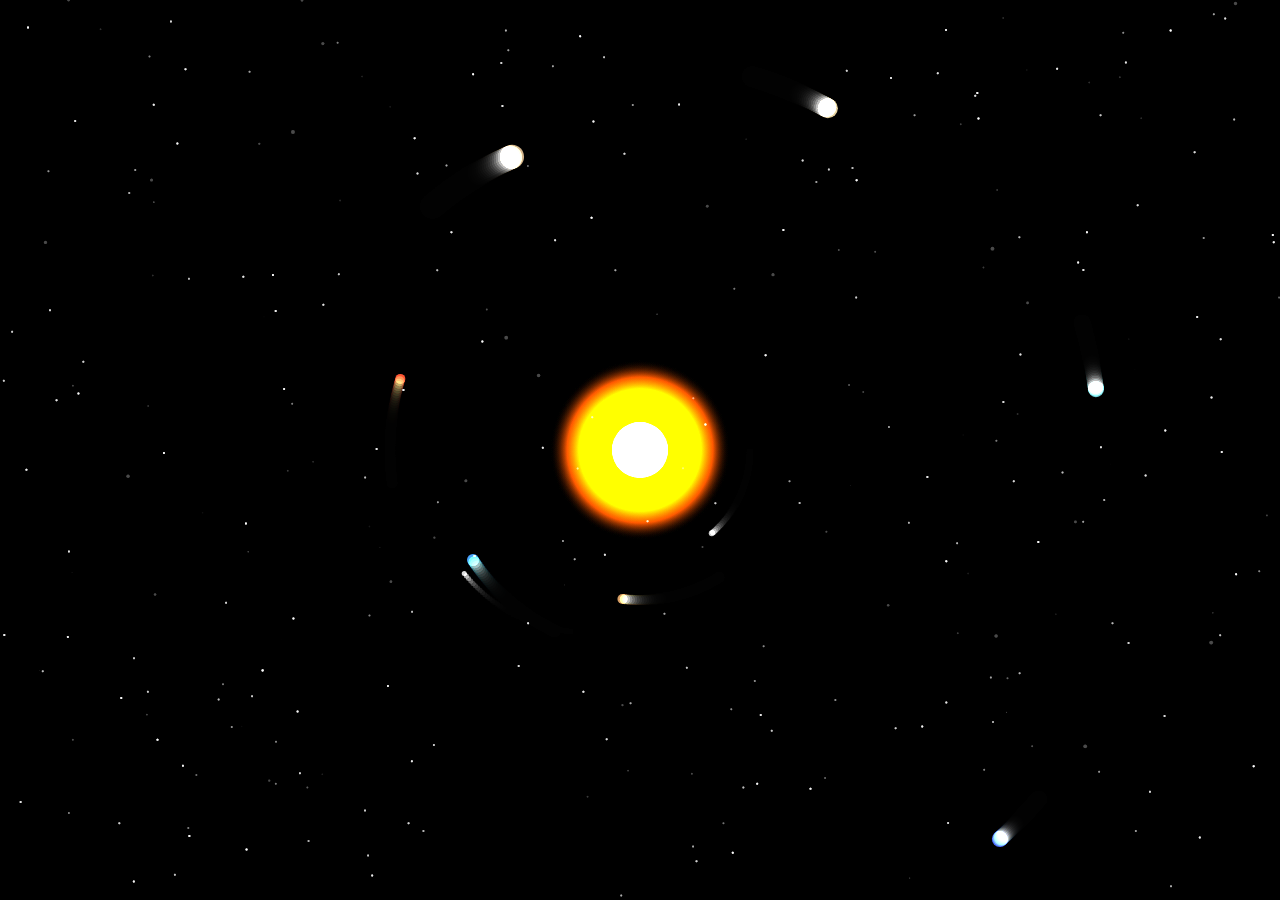
<file: index.html>
<!DOCTYPE html>
<html lang="en">

<head>
    <meta charset="UTF-8">
    <meta name="viewport" content="width=device-width, initial-scale=1.0">
    <title>Solar System </title>
    <link rel="stylesheet" href="style.css">
</head>

<body>

    <canvas id="c"></canvas>

    <script src="script.js"></script>
</body>

</html>
</file>
<file: style.css>
body {
    margin: 0;
    overflow: hidden;
    background: black;
}

canvas {
    position: absolute;
    top: 0;
    left: 0;
}
</file>
